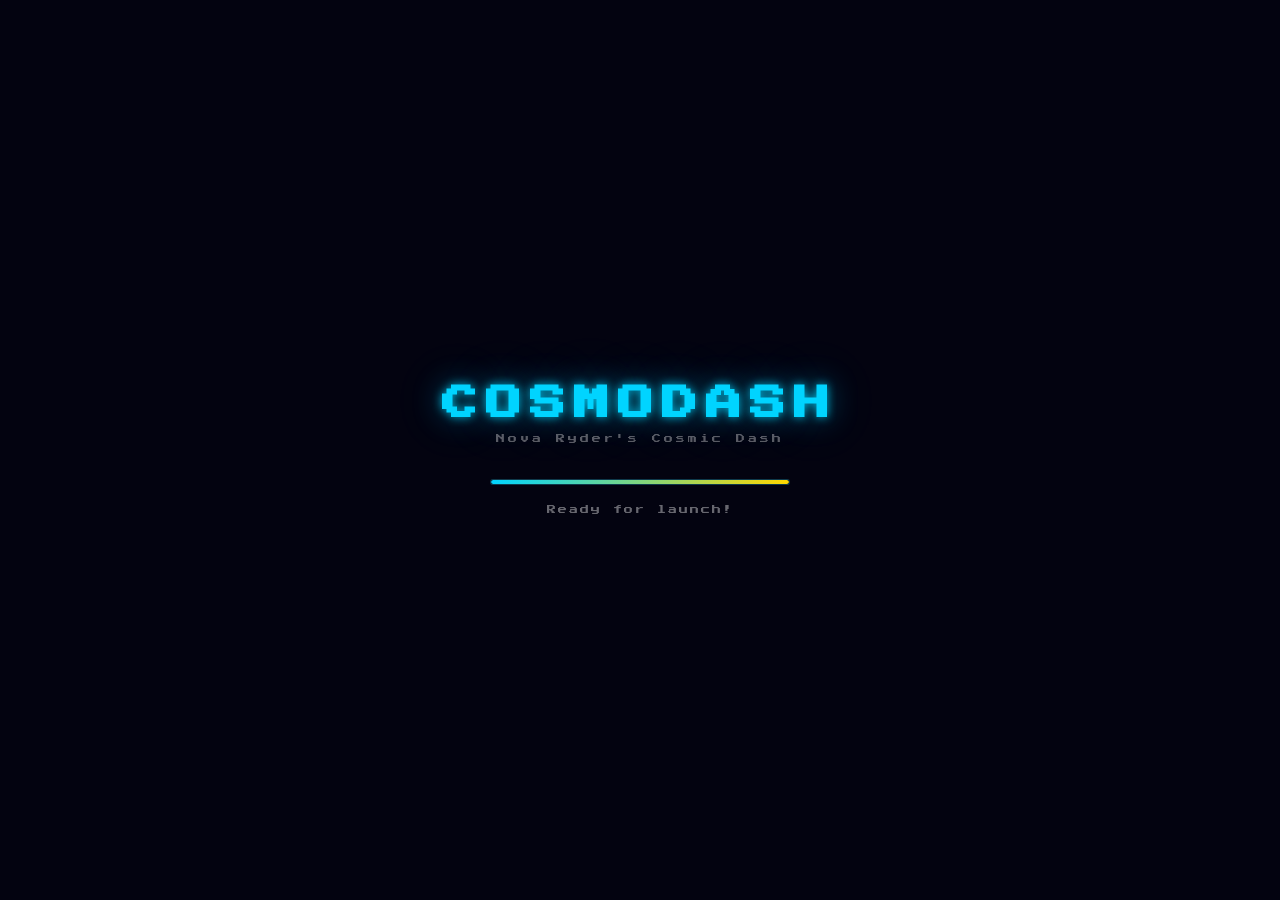
<file: index.html>
<!DOCTYPE html>
<html lang="en">

<head>
    <meta charset="UTF-8">
    <meta name="viewport" content="width=device-width, initial-scale=1.0, user-scalable=no">
    <title>CosmoDash — Nova Ryder's Cosmic Dash</title>
    <meta name="description"
        content="A cosmic endless runner. Dash across the solar system as Nova Ryder — jump, dash and survive!">

    <!-- Open Graph (for social sharing) -->
    <meta property="og:title" content="CosmoDash">
    <meta property="og:description" content="A cosmic endless runner built from scratch with vanilla JS + Canvas.">
    <meta property="og:type" content="website">

    <!-- Retro Pixel Font -->
    <link rel="preconnect" href="https://fonts.googleapis.com">
    <link rel="preconnect" href="https://fonts.gstatic.com" crossorigin>
    <link href="https://fonts.googleapis.com/css2?family=Press+Start+2P&display=swap" rel="stylesheet">
    <link rel="stylesheet" href="index.css">
</head>

<body>
    <!-- Loading Screen -->
    <div id="loading-screen">
        <div class="loading-content">
            <h1 class="loading-title">COSMODASH</h1>
            <p class="loading-subtitle">Nova Ryder's Cosmic Dash</p>
            <div class="loading-bar-container">
                <div class="loading-bar" id="loading-bar"></div>
            </div>
            <p class="loading-text" id="loading-text">Initializing engines...</p>
        </div>
    </div>

    <!-- Game Canvas -->
    <canvas id="game-canvas"></canvas>

    <!-- FPS Counter (debug) -->
    <div id="fps-counter" class="debug-ui">FPS: --</div>

    <!-- Entry Point -->
    <script type="module" src="js/engine/Game.js"></script>
</body>

</html>
</file>
<file: index.css>
/* ============================================
   CosmoDash — Global Styles (Phase 2)
   Clean & Professional Pixel-Art UI
   ============================================ */

/* CSS Reset */
*,
*::before,
*::after {
  margin: 0;
  padding: 0;
  box-sizing: border-box;
}

:root {
  --font-pixel: "Press Start 2P", monospace;
  --color-bg: #0a0a1a;
  --color-primary: #00d4ff;
  --color-secondary: #ff6b35;
  --color-accent: #ffd700;
  --color-danger: #ff3366;
  --color-text: #e0e0ff;
  --color-dark: #06060f;
  --color-surface: #12122a;
}

html,
body {
  width: 100%;
  height: 100%;
  overflow: hidden;
  background-color: var(--color-bg);
  font-family: var(--font-pixel);
  -webkit-font-smoothing: none;
  -moz-osx-font-smoothing: unset;
  image-rendering: pixelated;
  image-rendering: crisp-edges;
}

/* ============================================
   Game Canvas
   ============================================ */
#game-canvas {
  display: block;
  position: fixed;
  top: 0;
  left: 0;
  width: 100%;
  height: 100%;
  z-index: 1;
  image-rendering: pixelated;
  image-rendering: crisp-edges;
  cursor: none;
  background-color: #030310;
}

/* ============================================
   Loading Screen
   ============================================ */
#loading-screen {
  position: fixed;
  top: 0;
  left: 0;
  width: 100%;
  height: 100%;
  background: transparent;
  display: flex;
  align-items: center;
  justify-content: center;
  z-index: 1000;
  transition: opacity 0.6s ease-out;
}

#loading-screen.hidden {
  opacity: 0;
  pointer-events: none;
}

.loading-content {
  text-align: center;
}

.loading-title {
  font-family: var(--font-pixel);
  font-size: 36px;
  color: var(--color-primary);
  text-shadow:
    0 0 10px rgba(0, 212, 255, 0.8),
    0 0 30px rgba(0, 212, 255, 0.4),
    0 0 60px rgba(0, 212, 255, 0.2);
  letter-spacing: 8px;
  margin-bottom: 12px;
  animation: titlePulse 2s ease-in-out infinite;
}

.loading-subtitle {
  font-family: var(--font-pixel);
  font-size: 9px;
  color: rgba(255, 255, 255, 0.35);
  letter-spacing: 3px;
  margin-bottom: 36px;
}

@keyframes titlePulse {
  0%,
  100% {
    text-shadow:
      0 0 10px rgba(0, 212, 255, 0.8),
      0 0 30px rgba(0, 212, 255, 0.4);
  }
  50% {
    text-shadow:
      0 0 20px rgba(0, 212, 255, 1),
      0 0 50px rgba(0, 212, 255, 0.6),
      0 0 80px rgba(0, 212, 255, 0.3);
  }
}

.loading-bar-container {
  width: 300px;
  height: 6px;
  background: rgba(255, 255, 255, 0.06);
  border: 1px solid rgba(0, 212, 255, 0.2);
  border-radius: 3px;
  margin: 0 auto 20px;
  overflow: hidden;
}

.loading-bar {
  width: 0%;
  height: 100%;
  background: linear-gradient(90deg, var(--color-primary), var(--color-accent));
  border-radius: 3px;
  transition: width 0.3s ease-out;
  box-shadow: 0 0 10px rgba(0, 212, 255, 0.5);
}

.loading-text {
  font-family: var(--font-pixel);
  font-size: 9px;
  color: rgba(255, 255, 255, 0.4);
  letter-spacing: 2px;
}

/* ============================================
   Debug UI
   ============================================ */
.debug-ui {
  display: none;
  position: fixed;
  font-family: var(--font-pixel);
  font-size: 10px;
  color: #0f0;
  z-index: 999;
  pointer-events: none;
}

.debug-ui.visible {
  display: block;
}

#fps-counter {
  top: 8px;
  right: 8px;
  background: rgba(0, 0, 0, 0.8);
  padding: 4px 8px;
  border-radius: 2px;
  border: 1px solid rgba(0, 255, 0, 0.2);
}

/* ============================================
   Utility Classes
   ============================================ */
.no-select {
  user-select: none;
  -webkit-user-select: none;
}

/* Focus outline for accessibility */
*:focus-visible {
  outline: 2px solid var(--color-primary);
  outline-offset: 2px;
}
</file>
